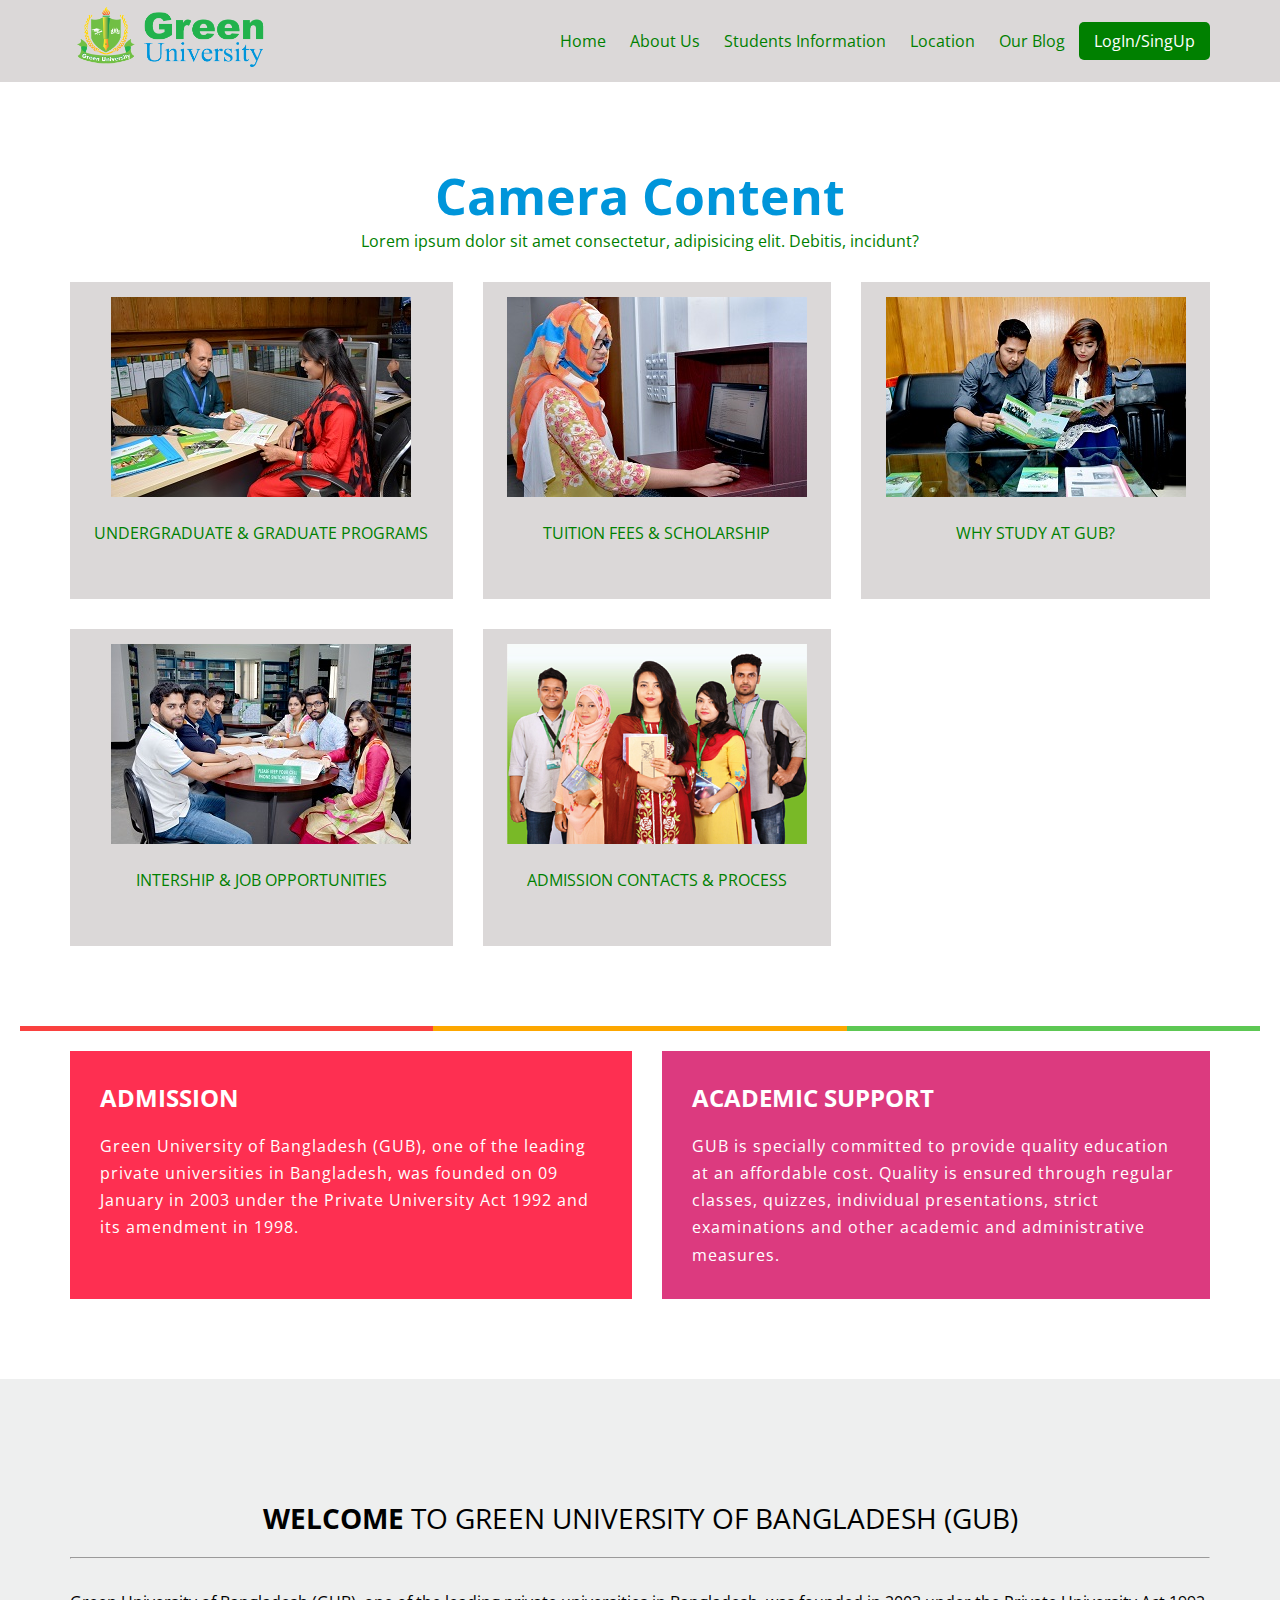
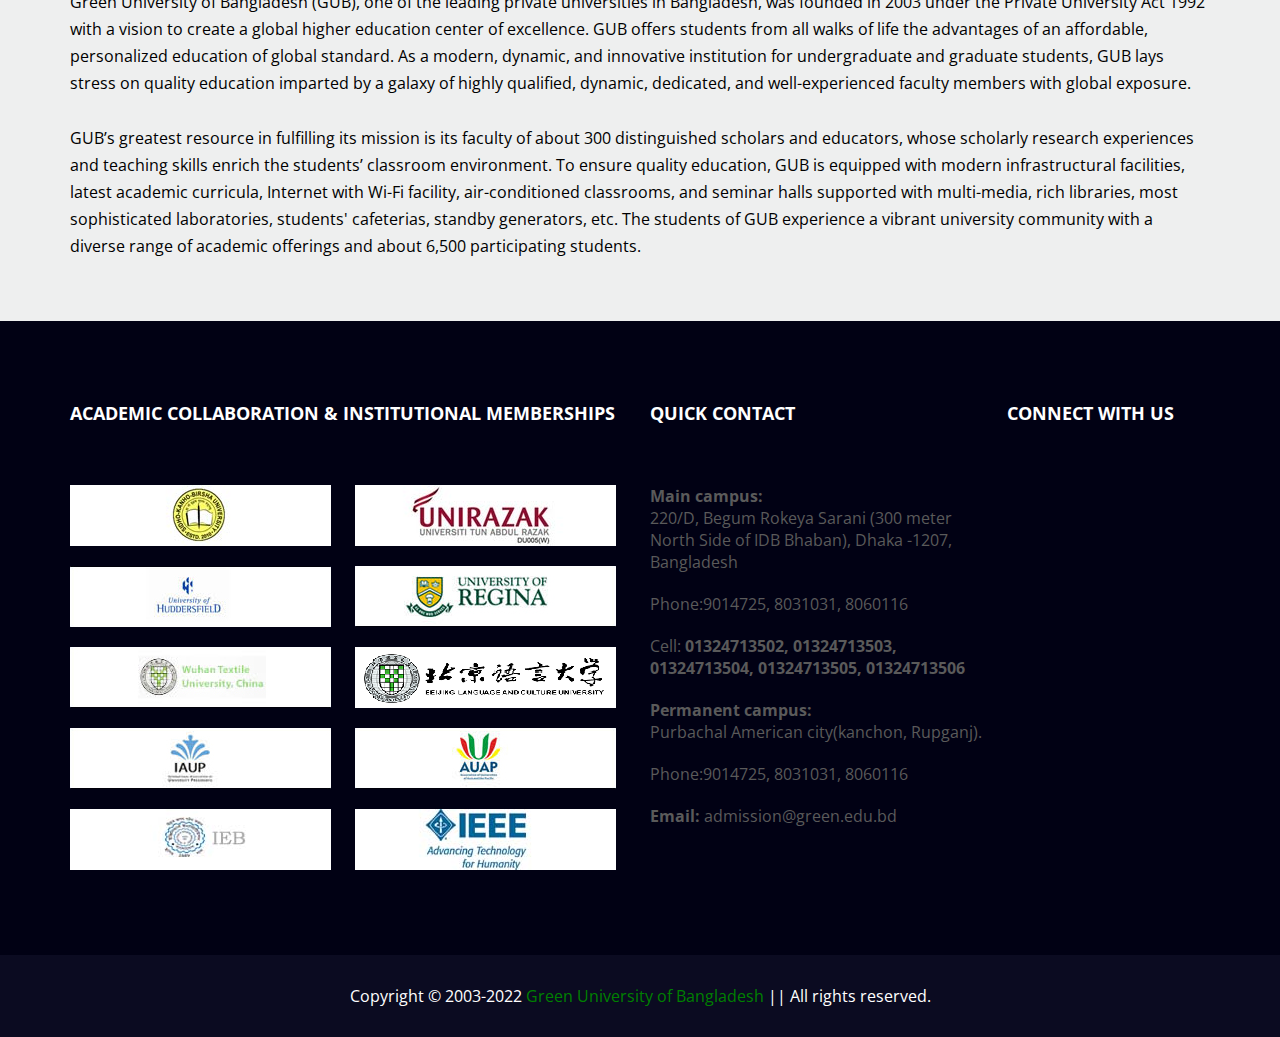
<file: index.html>
<!DOCTYPE html>
<html lang="en">
<head>
    <meta charset="UTF-8">
    <meta http-equiv="X-UA-Compatible" content="IE=edge">
    <meta name="viewport" content="width=device-width, initial-scale=1.0">
    <title>Green University</title>
    <link rel="stylesheet" href="css/style.css">
    <link rel="icon" type="image/x-icon" href="img/download.png">
    <link rel="preconnect" href="https://fonts.googleapis.com">
    <link rel="preconnect" href="https://fonts.gstatic.com" crossorigin>
    <link href="https://fonts.googleapis.com/css2?family=Open+Sans:ital,wght@0,300;0,400;0,500;0,600;0,700;0,800;1,300;1,400;1,500;1,600;1,700;1,800&display=swap" rel="stylesheet">
    <link rel="stylesheet" href="https://cdnjs.cloudflare.com/ajax/libs/font-awesome/6.1.2/css/all.min.css" integrity="sha512-1sCRPdkRXhBV2PBLUdRb4tMg1w2YPf37qatUFeS7zlBy7jJI8Lf4VHwWfZZfpXtYSLy85pkm9GaYVYMfw5BC1A==" crossorigin="anonymous" referrerpolicy="no-referrer" />
</head>
<body>
    <header class="header">
        <div class="container">
            <div class="header-content">
                <div class="logo">
                    <a href="">
                        <img src="img/Logo-PNG.png" alt="">
                    </a>
                </div>
                <div class="menu-bar">
                    <ul>
                        <li><a href="">Home</a></li>
                        <li><a href="">About Us</a></li>
                        <li><a href="">Students Information</a></li>
                        <li><a href="">Location</a></li>
                        <li><a href="">Our Blog</a></li>
                        <li><a href="" class="btn">LogIn/SingUp</a></li>
                    </ul>
                </div>
            </div>
        </div>
    </header>



    <section class="home-info">
        <div class="container">
            <div class="camera-content-title">
                <h1>Camera Content</h1>
                <p>Lorem ipsum dolor sit amet consectetur, adipisicing elit. Debitis, incidunt?</p>
            </div>
            <div class="camera-content">
                <div class="ca-img">
                    <img src="img/img1.jpg" alt="">
                    <p>Undergraduate & Graduate Programs</p>
                </div>
                <div class="ca-img">
                    <img src="img/img2.jpg" alt="">
                    <p>Tuition Fees & Scholarship </p>
                </div>
                <div class="ca-img">
                    <img src="img/img3.jpg" alt="">
                    <p>Why study at GUB?</p>
                </div>
                <div class="ca-img">
                    <img src="img/img4.jpg" alt="">
                    <p>Intership & job Opportunities</p>
                </div>
                <div class="ca-img">
                    <img src="img/img5.jpg" alt="">
                    <p>Admission Contacts & Process</p>
                </div>
            </div>
        </div>
        <div class="line">
            <div class="line1"></div>
            <div class="line2"></div>
            <div class="line3"></div>
        </div>
        <div class="container">
            <div class="ad-content">
                <div class="admission">
                    <h3>Admission</h3>
                    <p>Green University of Bangladesh (GUB), one of the leading 
                        private universities in Bangladesh, was founded on 09 January 
                        in 2003 under the Private University Act 1992 and its amendment in
                         1998.</p>
                </div>
                <div class="admission ad-2">
                    <h3>ACADEMIC SUPPORT</h3>
                    <p>GUB is specially committed to provide quality education at an affordable cost.
                         Quality is ensured through regular classes, quizzes, individual presentations,
                         strict examinations and other academic and administrative measures.</p>
                </div>
            </div>
        </div>
    </section>




    <section class="wlc">
        <div class="container">
            <h1><span>WELCOME</span> TO GREEN UNIVERSITY OF BANGLADESH (GUB)</h1>
            <hr>
            <p>Green University of Bangladesh (GUB),
                 one of the leading private universities in Bangladesh,
                  was founded in 2003 under the Private University Act 1992 with
                   a vision to create a global higher education center of 
                   excellence. GUB offers students from all walks of life the 
                   advantages of an affordable, personalized education of global 
                   standard. As a modern, dynamic, and innovative institution for 
                   undergraduate and graduate students, GUB lays stress on quality 
                   education imparted by a galaxy of highly qualified, dynamic,
                    dedicated,
                 and well-experienced faculty members with global exposure.<br><br>
                 GUB’s greatest resource in fulfilling its mission is its faculty of about 300 distinguished scholars and educators, whose scholarly research experiences and teaching skills enrich the students’ classroom environment. To ensure quality education, GUB is equipped with modern infrastructural facilities, latest academic curricula, Internet with Wi-Fi facility, air-conditioned classrooms, and seminar halls supported with multi-media, rich libraries, most sophisticated laboratories, students' cafeterias, standby generators, etc. The students of GUB experience a vibrant university community with a diverse range of academic offerings and about 6,500 participating students.
                </p>
        </div>
    </section>
    <footer>
        <div class="container d-f">
            <div class="footer-left">
                <h5>ACADEMIC COLLABORATION & INSTITUTIONAL MEMBERSHIPS</h5>
                <div class="footer-img">
                    <div class="bank-img"><img src="img/SKB_University.jpg" alt=""></div>
                    <div class="bank-img"><img src="img/abdul_razak.jpg" alt=""></div>
                    <div class="bank-img"><img src="img/hud.ac_.uk_.jpg" alt=""></div>
                    <div class="bank-img"><img src="img/uregina.ca_.jpg" alt=""></div>
                    <div class="bank-img"><img src="img/wtu.edu_.cn_.jpg" alt=""></div>
                    <div class="bank-img"><img src="img/blcu-logo.png" alt=""></div>
                    <div class="bank-img"><img src="img/iaup.org_.jpg" alt=""></div>
                    <div class="bank-img"><img src="img/sut.ac_.th_.jpg" alt=""></div>
                    <div class="bank-img"><img src="img/IEB-logo1.jpg" alt=""></div>
                    <div class="bank-img"><img src="img/IEEE-logo1.jpg" alt=""></div>
                </div>
            </div>
            <div class="footer-middle">
                <h5>QUICK CONTACT</h5>
                <div class="main-c">
                    <strong>Main campus:</strong>
                    <p>220/D, Begum Rokeya Sarani (300 meter North Side of IDB Bhaban), Dhaka -1207, Bangladesh</p>
                </div>
                <p>Phone:9014725, 8031031, 8060116</p>
                <p>Cell:<strong> 01324713502, 01324713503, 01324713504, 01324713505, 01324713506</strong></p>
                <div class="main-c">
                    <strong>Permanent campus:</strong>
                    <p>Purbachal American city(kanchon, Rupganj).</p>
                </div>
                <p>Phone:9014725, 8031031, 8060116</p>
                <p><strong>Email:</strong> admission@green.edu.bd</p>
            </div>
            <div class="footer-right">
                <h5>CONNECT WITH US</h5>
                <div class="social-icon">
                    <i class="fa-brands fa-facebook-f"></i>
                    <i class="fa-brands fa-twitter"></i>
                    <i class="fa-brands fa-youtube"></i>
                </div>
            </div>
        </div>
    </footer>
    <div class="footer-end">
        <p>Copyright © 2003-2022 <span>Green University of Bangladesh</span> || All rights reserved.</p>
    </div>
</body>
</html>
</file>
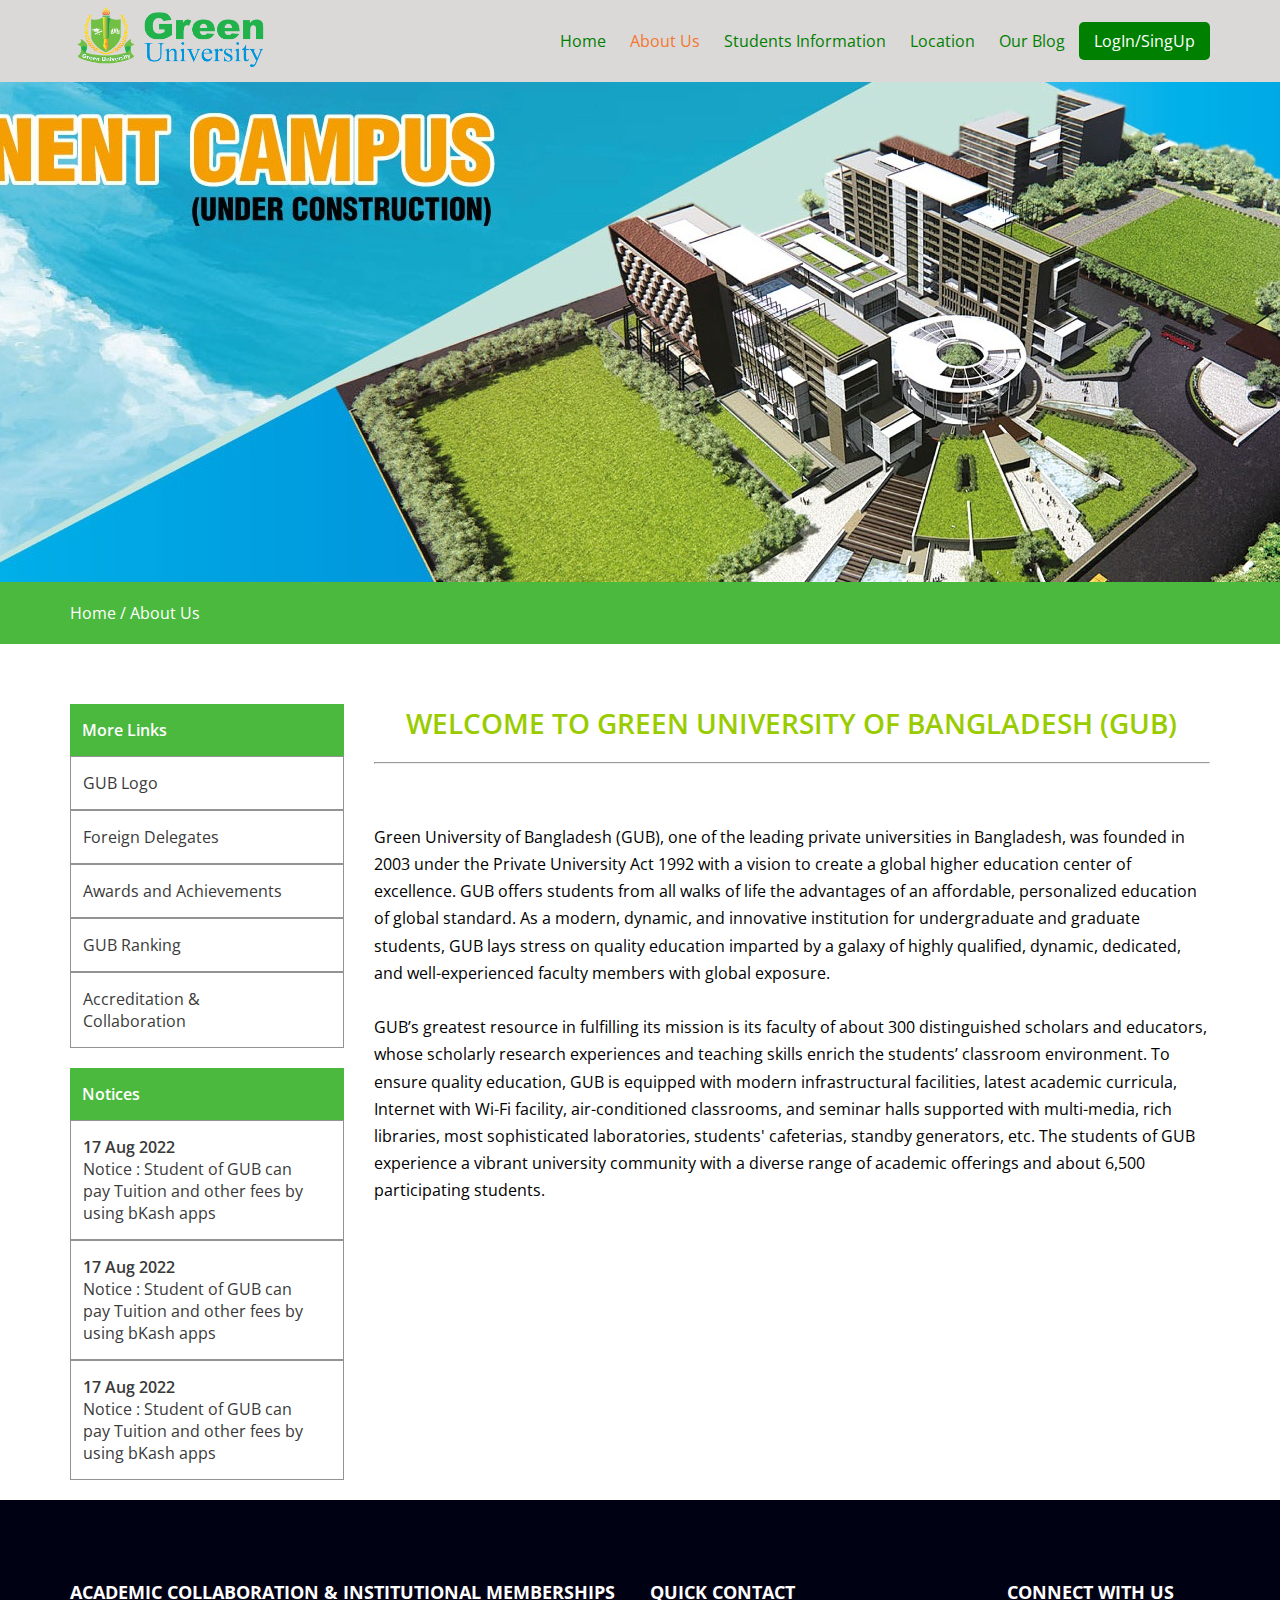
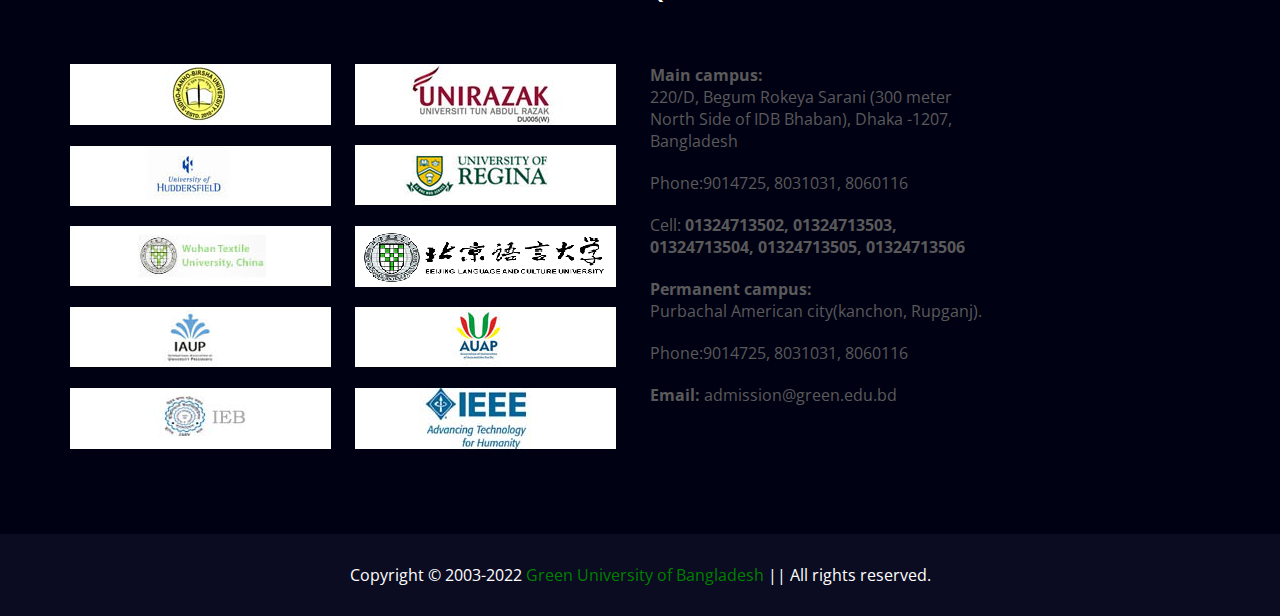
<file: about.html>
<!DOCTYPE html>
<html lang="en">
<head>
    <meta charset="UTF-8">
    <meta http-equiv="X-UA-Compatible" content="IE=edge">
    <meta name="viewport" content="width=device-width, initial-scale=1.0">
    <title>Green University</title>
    <link rel="stylesheet" href="css/style.css">
    <link rel="icon" type="image/x-icon" href="img/download.png">
    <link rel="preconnect" href="https://fonts.googleapis.com">
    <link rel="preconnect" href="https://fonts.gstatic.com" crossorigin>
    <link href="https://fonts.googleapis.com/css2?family=Open+Sans:ital,wght@0,300;0,400;0,500;0,600;0,700;0,800;1,300;1,400;1,500;1,600;1,700;1,800&display=swap" rel="stylesheet">
    <link rel="stylesheet" href="https://cdnjs.cloudflare.com/ajax/libs/font-awesome/6.1.2/css/all.min.css" integrity="sha512-1sCRPdkRXhBV2PBLUdRb4tMg1w2YPf37qatUFeS7zlBy7jJI8Lf4VHwWfZZfpXtYSLy85pkm9GaYVYMfw5BC1A==" crossorigin="anonymous" referrerpolicy="no-referrer" />
</head>
<body>
    <header class="header ab-header">
        <div class="container">
            <div class="header-content">
                <div class="logo">
                    <a href="">
                        <img src="img/Logo-PNG.png" alt="">
                    </a>
                </div>
                <div class="menu-bar">
                    <ul>
                        <li><a href="index.html">Home</a></li>
                        <li><a href="about.html" class="active">About Us</a></li>
                        <li><a href="student-info.html">Students Information</a></li>
                        <li><a href="">Location</a></li>
                        <li><a href="">Our Blog</a></li>
                        <li><a href="" class="btn">LogIn/SingUp</a></li>
                    </ul>
                </div>
            </div>
        </div>
    </header>
    <section class="banner">
    </section>
    <div class="ban-title">
        <div class="container">
            <p>Home / About Us</p>
        </div>
    </div>

    <section class="gub-info">
        <div class="container">
            <div class="gub-content">
                <div class="gub-list">
                    <div class="gub-top">
                        <ul>
                            <li  class="active"><a href="">More Links</a></li>
                            <li><a href="">GUB Logo</a></li>
                            <li><a href="">Foreign Delegates</a></li>
                            <li><a href="">Awards and Achievements</a></li>
                            <li><a href="">GUB Ranking</a></li>
                            <li><a href="">Accreditation & Collaboration</a></li>
                        </ul>
                    </div>
                    <div class="gub-top">
                        <ul>
                            <li  class="active"><a href="">Notices</a></li>
                            <li><a href=""><span>17 Aug 2022</span> <br>Notice : Student of GUB can pay Tuition and other fees by using bKash apps</a></li>
                            <li><a href=""><span>17 Aug 2022</span> <br>Notice : Student of GUB can pay Tuition and other fees by using bKash apps</a></li>
                            <li><a href=""><span>17 Aug 2022</span> <br>Notice : Student of GUB can pay Tuition and other fees by using bKash apps</a></li>
                            
                           
                        </ul>
                    </div>
                </div>
                <div class="gub-text">
                    <h1><span>WELCOME</span> TO GREEN UNIVERSITY OF BANGLADESH (GUB)</h1>
                    <hr>
                     <p>Green University of Bangladesh (GUB),
                        one of the leading private universities in Bangladesh,
                        was founded in 2003 under the Private University Act 1992 with
                        a vision to create a global higher education center of 
                        excellence. GUB offers students from all walks of life the 
                        advantages of an affordable, personalized education of global 
                        standard. As a modern, dynamic, and innovative institution for 
                        undergraduate and graduate students, GUB lays stress on quality 
                        education imparted by a galaxy of highly qualified, dynamic,
                            dedicated,
                        and well-experienced faculty members with global exposure.<br><br>
                        GUB’s greatest resource in fulfilling its mission is its faculty of about 300 distinguished scholars and educators, whose scholarly research experiences and teaching skills enrich the students’ classroom environment. To ensure quality education, GUB is equipped with modern infrastructural facilities, latest academic curricula, Internet with Wi-Fi facility, air-conditioned classrooms, and seminar halls supported with multi-media, rich libraries, most sophisticated laboratories, students' cafeterias, standby generators, etc. The students of GUB experience a vibrant university community with a diverse range of academic offerings and about 6,500 participating students.
                    </p>
                </div>
            </div>
        </div>
    </section>






    <footer>
        <div class="container d-f">
            <div class="footer-left">
                <h5>ACADEMIC COLLABORATION & INSTITUTIONAL MEMBERSHIPS</h5>
                <div class="footer-img">
                    <div class="bank-img"><img src="img/SKB_University.jpg" alt=""></div>
                    <div class="bank-img"><img src="img/abdul_razak.jpg" alt=""></div>
                    <div class="bank-img"><img src="img/hud.ac_.uk_.jpg" alt=""></div>
                    <div class="bank-img"><img src="img/uregina.ca_.jpg" alt=""></div>
                    <div class="bank-img"><img src="img/wtu.edu_.cn_.jpg" alt=""></div>
                    <div class="bank-img"><img src="img/blcu-logo.png" alt=""></div>
                    <div class="bank-img"><img src="img/iaup.org_.jpg" alt=""></div>
                    <div class="bank-img"><img src="img/sut.ac_.th_.jpg" alt=""></div>
                    <div class="bank-img"><img src="img/IEB-logo1.jpg" alt=""></div>
                    <div class="bank-img"><img src="img/IEEE-logo1.jpg" alt=""></div>
                </div>
            </div>
            <div class="footer-middle">
                <h5>QUICK CONTACT</h5>
                <div class="main-c">
                    <strong>Main campus:</strong>
                    <p>220/D, Begum Rokeya Sarani (300 meter North Side of IDB Bhaban), Dhaka -1207, Bangladesh</p>
                </div>
                <p>Phone:9014725, 8031031, 8060116</p>
                <p>Cell:<strong> 01324713502, 01324713503, 01324713504, 01324713505, 01324713506</strong></p>
                <div class="main-c">
                    <strong>Permanent campus:</strong>
                    <p>Purbachal American city(kanchon, Rupganj).</p>
                </div>
                <p>Phone:9014725, 8031031, 8060116</p>
                <p><strong>Email:</strong> admission@green.edu.bd</p>
            </div>
            <div class="footer-right">
                <h5>CONNECT WITH US</h5>
                <div class="social-icon">
                    <i class="fa-brands fa-facebook-f"></i>
                    <i class="fa-brands fa-twitter"></i>
                    <i class="fa-brands fa-youtube"></i>
                </div>
            </div>
        </div>
    </footer>
    <div class="footer-end">
        <p>Copyright © 2003-2022 <span>Green University of Bangladesh</span> || All rights reserved.</p>
    </div>
</body>
</html>
</file>
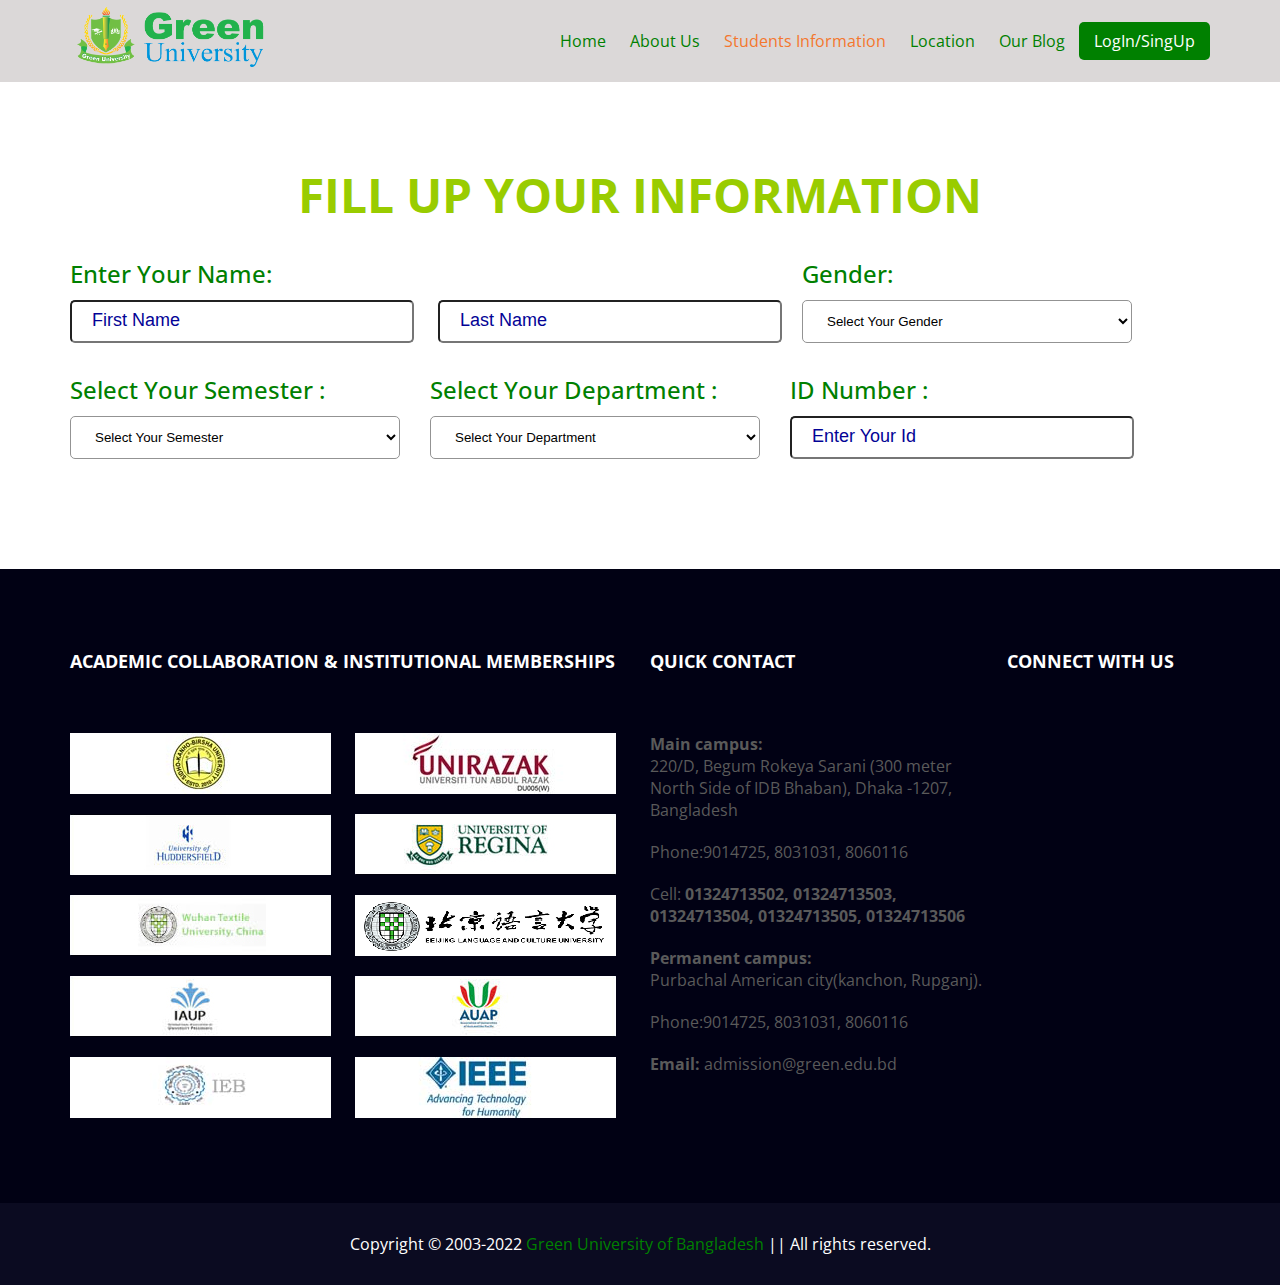
<file: student-info.html>
<!DOCTYPE html>
<html lang="en">
<head>
    <meta charset="UTF-8">
    <meta http-equiv="X-UA-Compatible" content="IE=edge">
    <meta name="viewport" content="width=device-width, initial-scale=1.0">
    <title>Green University</title>
    <link rel="stylesheet" href="css/style.css">
    <link rel="icon" type="image/x-icon" href="img/download.png">
    <link rel="preconnect" href="https://fonts.googleapis.com">
    <link rel="preconnect" href="https://fonts.gstatic.com" crossorigin>
    <link href="https://fonts.googleapis.com/css2?family=Open+Sans:ital,wght@0,300;0,400;0,500;0,600;0,700;0,800;1,300;1,400;1,500;1,600;1,700;1,800&display=swap" rel="stylesheet">
    <link rel="stylesheet" href="https://cdnjs.cloudflare.com/ajax/libs/font-awesome/6.1.2/css/all.min.css" integrity="sha512-1sCRPdkRXhBV2PBLUdRb4tMg1w2YPf37qatUFeS7zlBy7jJI8Lf4VHwWfZZfpXtYSLy85pkm9GaYVYMfw5BC1A==" crossorigin="anonymous" referrerpolicy="no-referrer" />
</head>
<body>
    <header class="header ab-header">
        <div class="container">
            <div class="header-content">
                <div class="logo">
                    <a href="">
                        <img src="img/Logo-PNG.png" alt="">
                    </a>
                </div>
                <div class="menu-bar">
                    <ul>
                        <li><a href="index.html">Home</a></li>
                        <li><a href="about.html">About Us</a></li>
                        <li><a href="student-info.html" class="active">Students Information</a></li>
                        <li><a href="">Location</a></li>
                        <li><a href="">Our Blog</a></li>
                        <li><a href="" class="btn">LogIn/SingUp</a></li>
                    </ul>
                </div>
            </div>
        </div>
    </header>


    <section class="students">
        <div class="container">
            <div class="student-info">
                <div class="student-info-title">
                    <h1>Fill up Your Information</h1>
                </div>
                <div class="form">
                    <div class="name">
                        <form action="">
                            <label for="">Enter Your Name:</label>
                            <input type="text" class="me" placeholder="First Name">
                            <input type="text" class="me" placeholder="Last Name">
                        </form>
                    </div>
                    <div class="gender">
                        <label for="">Gender:</label>
                        <select name="" id="">
                            <option value=""><a href="" style=" font-size: 24px;">Select Your Gender</a></option>
                            <option value=""><a href="">Male</a></option>
                            <option value=""><a href="">Female</a></option>
                            <option value=""><a href="">Other</a></option>
                        </select>
                    </div>
                    
                </div>
                <div class="form">
                    <div class="session">
                        <label for="">Select Your Semester : </label>
                        <select name="" id="">
                            <option value=""><a href="">Select Your Semester</a></option>
                            <option value=""><a href="">1st Semester</a></option>
                            <option value=""><a href="">2nd Semester</a></option>
                            <option value=""><a href="">3rd Semester</a></option>
                            <option value=""><a href="">4th Semester</a></option>
                            <option value=""><a href="">5th Semester</a></option>
                            <option value=""><a href="">6th Semester</a></option>
                            <option value=""><a href="">7th Semester</a></option>
                            <option value=""><a href="">8th Semester</a></option>
                        </select>
                    </div>
                    <div class="session">
                        <label for="">Select Your Department : </label>
                        <select name="" id="">
                            <option value=""><a href="">Select Your Department</a></option>
                            <option value=""><a href="">CSE</a></option>
                            <option value=""><a href="">EEE</a></option>
                            <option value=""><a href="">BBA</a></option>
                            <option value=""><a href="">ENGLISH</a></option>
                            <option value=""><a href="">LAW</a></option>
                        </select>
                    </div>
                    <div class="session">
                        <label for="">ID Number : </label>
                        <input type="Text" placeholder="Enter Your Id">
                    </div>
                </div>
            </div>
        </div>
    </section>



    <footer>
        <div class="container d-f">
            <div class="footer-left">
                <h5>ACADEMIC COLLABORATION & INSTITUTIONAL MEMBERSHIPS</h5>
                <div class="footer-img">
                    <div class="bank-img"><img src="img/SKB_University.jpg" alt=""></div>
                    <div class="bank-img"><img src="img/abdul_razak.jpg" alt=""></div>
                    <div class="bank-img"><img src="img/hud.ac_.uk_.jpg" alt=""></div>
                    <div class="bank-img"><img src="img/uregina.ca_.jpg" alt=""></div>
                    <div class="bank-img"><img src="img/wtu.edu_.cn_.jpg" alt=""></div>
                    <div class="bank-img"><img src="img/blcu-logo.png" alt=""></div>
                    <div class="bank-img"><img src="img/iaup.org_.jpg" alt=""></div>
                    <div class="bank-img"><img src="img/sut.ac_.th_.jpg" alt=""></div>
                    <div class="bank-img"><img src="img/IEB-logo1.jpg" alt=""></div>
                    <div class="bank-img"><img src="img/IEEE-logo1.jpg" alt=""></div>
                </div>
            </div>
            <div class="footer-middle">
                <h5>QUICK CONTACT</h5>
                <div class="main-c">
                    <strong>Main campus:</strong>
                    <p>220/D, Begum Rokeya Sarani (300 meter North Side of IDB Bhaban), Dhaka -1207, Bangladesh</p>
                </div>
                <p>Phone:9014725, 8031031, 8060116</p>
                <p>Cell:<strong> 01324713502, 01324713503, 01324713504, 01324713505, 01324713506</strong></p>
                <div class="main-c">
                    <strong>Permanent campus:</strong>
                    <p>Purbachal American city(kanchon, Rupganj).</p>
                </div>
                <p>Phone:9014725, 8031031, 8060116</p>
                <p><strong>Email:</strong> admission@green.edu.bd</p>
            </div>
            <div class="footer-right">
                <h5>CONNECT WITH US</h5>
                <div class="social-icon">
                    <i class="fa-brands fa-facebook-f"></i>
                    <i class="fa-brands fa-twitter"></i>
                    <i class="fa-brands fa-youtube"></i>
                </div>
            </div>
        </div>
    </footer>
    <div class="footer-end">
        <p>Copyright © 2003-2022 <span>Green University of Bangladesh</span> || All rights reserved.</p>
    </div>
</body>
</html>
</file>
<file: css/style.css>
*{
    padding: 0;
    margin: 0;
}


body{
    font-family: 'Open Sans', sans-serif;
}
.header{
    background-color:#dbd8d8;
    margin-bottom: 80px;
}
ul{
    list-style: none;
}
a{
    text-decoration: none;
}
.container{
    width: 1140px;
    margin:auto;
}
.header-content{
    display: flex;
    justify-content:space-between;
}
.logo img{
    width: 200px;
}
.menu-bar ul li{
    display: inline-block;
    margin-top: 30px;
}
.menu-bar ul li a{
    color:green;
    font-size: 16px;
    padding: 0 10px;
    transition:0.5s;
}
.menu-bar .active{
    color: #F4772E !important;
}
.menu-bar ul li a:hover{
    color:#F4772E;
    transition:0.5s;
}
.btn{
    padding:8px 15px !important;
    background-color:green !important;
    color: white !important;
    border-radius:5px;
    transition: 0.4s;
}
.btn:hover{
    background-color: #F4772E !important;
    transition:0.4s;
    /* color: green !important; */
}
.home-info{
    text-align: center;
}
.camera-content-title h1{
    font-size: 50px;
    color: #0095DA;
}
.camera-content-title p{
    color: green;
    margin-bottom:30px;
}
.camera-content{
    display: grid;
    grid-template-columns: auto auto auto;
    column-gap: 30px;
    row-gap: 30px;
    margin-bottom:80px;
}
.ca-img{
    padding: 15px;
    background-color:#dbd8d8;
}
.ca-img img{
    margin-bottom:20px;
}
.ca-img p{
    margin-bottom:40px;
    color:green;
    text-transform:uppercase;
}
.line{
    display: flex;
    margin:20px;
}
.line1{
    width: 33.33%;
    height: 5px;
    background-color: #FA413F;
}
.line2{
    width: 33.33%;
    height: 5px;
    background-color: #FDA700;
}
.line3{
    width: 33.33%;
    height: 5px;
    background-color: #5DC854;
}
.ad-content{
    display: grid;
    grid-template-columns: auto auto;
    column-gap: 30px;
    margin-bottom: 80px;
}
.admission{
    background-color: #FE2F51;
    color:#fff;
    padding: 30px;
    text-align: left;
}
.admission h3{
    font-size: 24px;
    line-height: 34px;
    margin-bottom: 18px;
    text-transform: uppercase;
}
.admission p{
    line-height: 1.7;
    letter-spacing: 1px;
}
.ad-2{
    background-color: #DC3A7F;
}

.wlc{
    background-color: #EEEFEF;
    padding:120px 0 60px 0;
    text-align: center;
}
.wlc h1{
    margin-bottom: 20px;
    font-size: 28px;
    font-weight: 400;
}
.wlc h1 span{
    font-weight: 700;
}
.wlc hr{
    margin-bottom: 30px;
}
.wlc p{
    text-align: left;
    line-height: 1.7;
}



footer{
    background-color: #010114;
    padding: 80px 0;
}
.d-f{
    display: flex;
}
.footer-left{
    width: 50%;
}
.footer-left h5,
.footer-middle h5,
.footer-right h5{
    color: #fff;
    font-size: 18px;
    text-transform: uppercase;
    margin-bottom: 60px;
}
.footer-img{
    display: grid;
    grid-template-columns: auto auto;
    row-gap: 15px;
}
.footer-img img{
    cursor: pointer;
}
.footer-middle{
    width:30%;
    margin-left: 10px;
}
.main-c{
    color: #5a5a5a;
    margin-bottom: 10px;
}
.footer-middle p{
    color:#5a5a5a;
    margin-bottom: 20px;
}
.footer-right{
    margin-left: 15px;
}
.social-icon i{
    color: #5a5a5a;
    font-size: 24px;
    margin-right: 20px;
    margin-top: 10px;
    cursor: pointer;
}
.footer-end{
    background-color: #0B0B21;
    padding: 30px 0;
    text-align: center;
    color: white;
}
.footer-end span{
    color: green;
}






/* *********************************************************************
*************************************************************************
                   About Section Css Code Start 
************************************************************************
*************************************************************************/
.ab-header{
    margin-bottom: 0!important;
}
.banner{
    background-image: url(../img/banner_all.jpg);
    background-repeat: no-repeat;
    background-size: cover;
    background-position: center;
    background-attachment:scroll;
    padding: 250px 0;
}
.ban-title{
    background-color:#4BB93E;
    color: #fff;
    padding: 20px 0;
    margin-bottom: 60px;
}
.gub-content{
    display: flex;
}
.gub-list{
    width: 24%;
}
.gub-top{
    margin-bottom: 20px;
}
.gub-top ul li a{
    display: inline-block;
    padding: 15px 40px 15px 12px;
    border: 0.1px solid #939393;
    width:220px;
    color: #3a3a3a;

}
.gub-top ul li a:hover{
    background-color: #ededed;
}
.gub-top .active{
    color: #fff;
    background-color: #4BB93E;
}
.gub-top .active a{
    color: #fff;
    font-weight:600;
    border: none;
}
.gub-top .active a:hover{
    background-color: #4BB93E;

}
.gub-top span{
    font-weight: 600;
    margin-bottom: 15px;
}
.gub-text{
    text-align: center;
    margin-left: 30px;
}
.gub-text hr{
    margin-bottom: 60px;
}
.gub-text h1{
    margin-bottom: 20px;
    font-size: 28px;
    font-weight: 600; 
    color: #99cc00;  
}
.gub-text p{
    text-align: left;
    line-height: 1.7;
}










.students{
    padding: 80px 0;
}
.student-info-title h1{
    text-align: center;
    font-size: 48px;
    text-transform: uppercase;
    color: #99cc00;
    margin-bottom: 30px;
}
.form{
    display: flex;
}
.name form label{
    display: block;
    font-size: 24px;
    font-weight: 500;
    color: green;
    margin-bottom: 10px;
}
.name form input{
    padding: 12px 20px;
    width: 300px;
    border-radius: 5px;
    margin-bottom: 30px;
}
.name form input:focus{
    outline: none;
    border: 1px solid blue;
}
.name form input::placeholder{
    font-size: 18px;
    color: rgb(3, 3, 150);
}
.me{
    margin-right: 20px;
}

select{
    background:none;
    border: 1px solid #939393;
    padding: 12px 20px;
    width: 330px;
    border-radius: 5px;
}
.gender label{
    display: block;
    font-size: 24px;
    font-weight: 500;
    color: green;
    margin-bottom: 10px;
}
.session select{
    width: 330px;
}
.session label{
    display: block;
    font-size: 24px;
    font-weight: 500;
    color: green;
    margin-bottom: 10px;
}
.session{
    margin-right: 30px;
}
.session input{
    padding: 12px 20px;
    width: 300px;
    border-radius: 5px;
    margin-bottom: 30px;
}
.session input:focus{
    outline: none;
    border: 1px solid blue;
}
.session input::placeholder{
    font-size: 18px;
    color: rgb(3, 3, 150);
}
</file>
